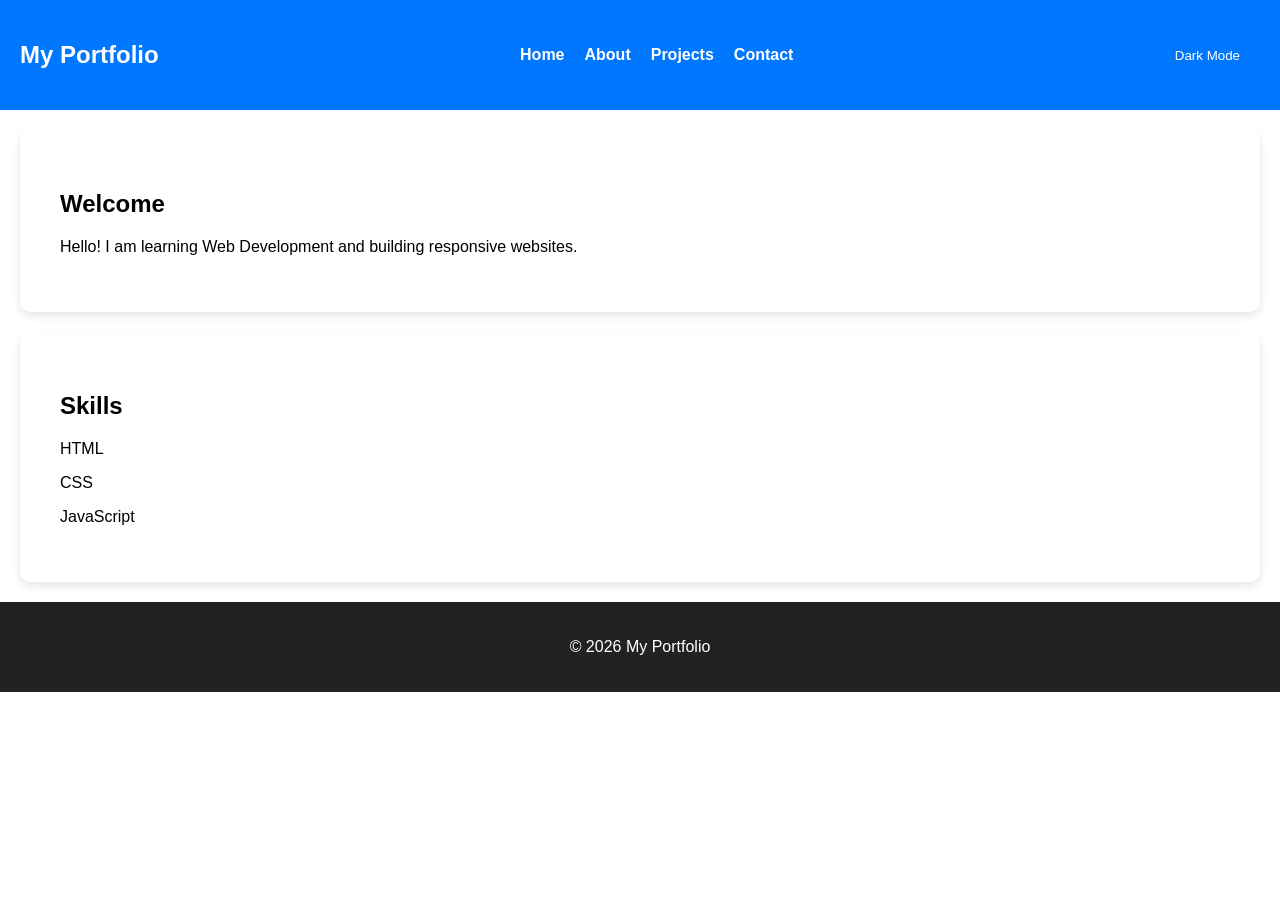
<file: index.html>
<!DOCTYPE html>
<html lang="en">

<head>
    <meta charset="UTF-8">
    <meta name="viewport" content="width=device-width, initial-scale=1.0">
    <title>My Portfolio</title>
    <link rel="stylesheet" href="style.css">
</head>

<body>

<header>

    <nav>

        <h1>My Portfolio</h1>

        <ul>
            <li><a href="index.html">Home</a></li>
            <li><a href="about.html">About</a></li>
            <li><a href="projects.html">Projects</a></li>
            <li><a href="contact.html">Contact</a></li>
        </ul>

        <button onclick="toggleMode()">Dark Mode</button>

    </nav>

</header>

<main>

    <section>

        <h2>Welcome</h2>

        <p>
            Hello! I am learning Web Development and building responsive websites.
        </p>

    </section>

    <section>

        <h2>Skills</h2>

        <article>
            <p>HTML</p>
            <p>CSS</p>
            <p>JavaScript</p>
        </article>

    </section>

</main>

<footer>
    <p>© 2026 My Portfolio</p>
</footer>

<script src="script.js"></script>

</body>
</html>
</file>
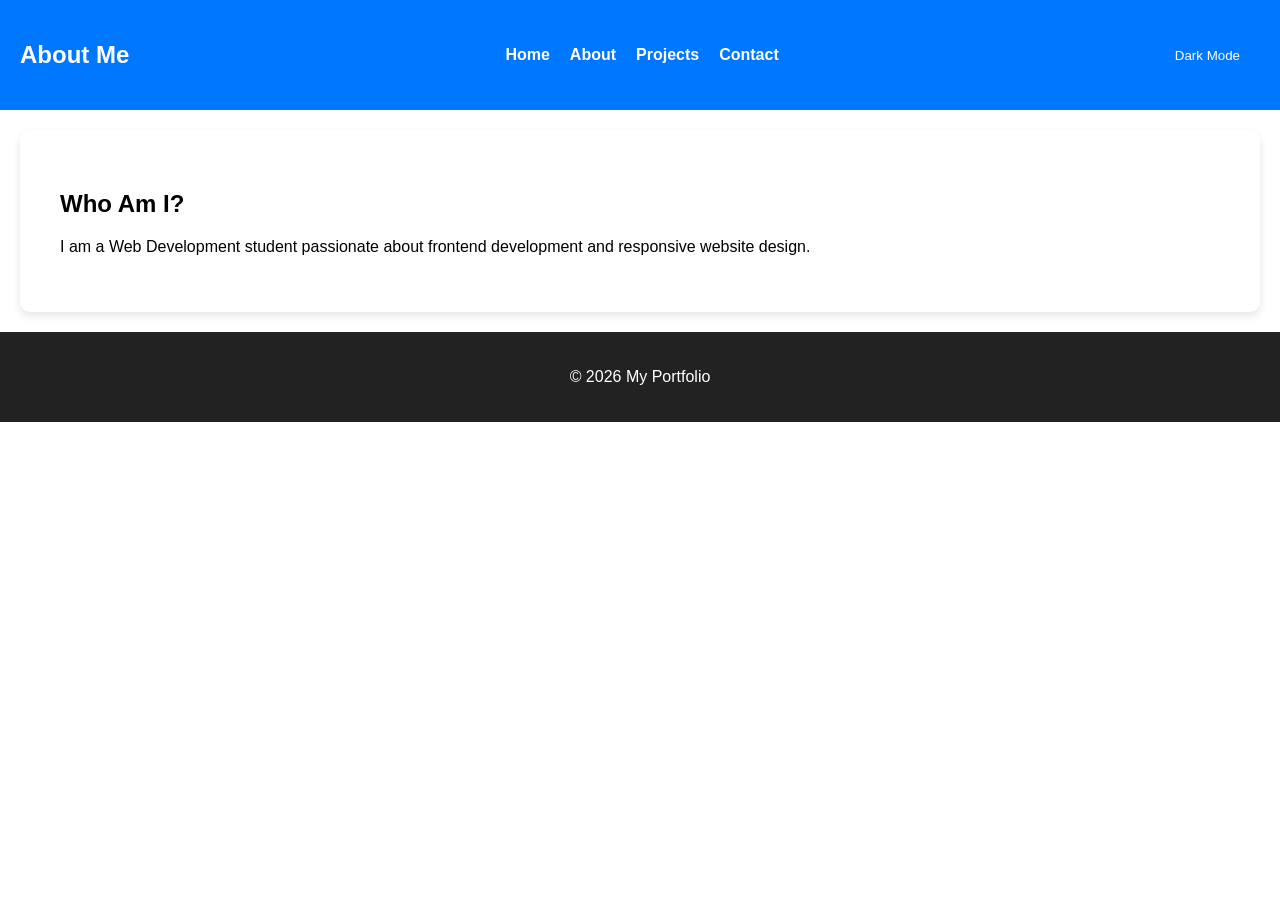
<file: about.html>
<!DOCTYPE html>
<html lang="en">

<head>
    <meta charset="UTF-8">
    <meta name="viewport" content="width=device-width, initial-scale=1.0">
    <title>About</title>
    <link rel="stylesheet" href="style.css">
</head>

<body>

<header>

    <nav>

        <h1>About Me</h1>

        <ul>
            <li><a href="index.html">Home</a></li>
            <li><a href="about.html">About</a></li>
            <li><a href="projects.html">Projects</a></li>
            <li><a href="contact.html">Contact</a></li>
        </ul>

        <button onclick="toggleMode()">Dark Mode</button>

    </nav>

</header>

<main>

    <section>

        <h2>Who Am I?</h2>

        <p>
            I am a Web Development student passionate about frontend development
            and responsive website design.
        </p>

    </section>

</main>

<footer>
    <p>© 2026 My Portfolio</p>
</footer>

<script src="script.js"></script>

</body>
</html>
</file>
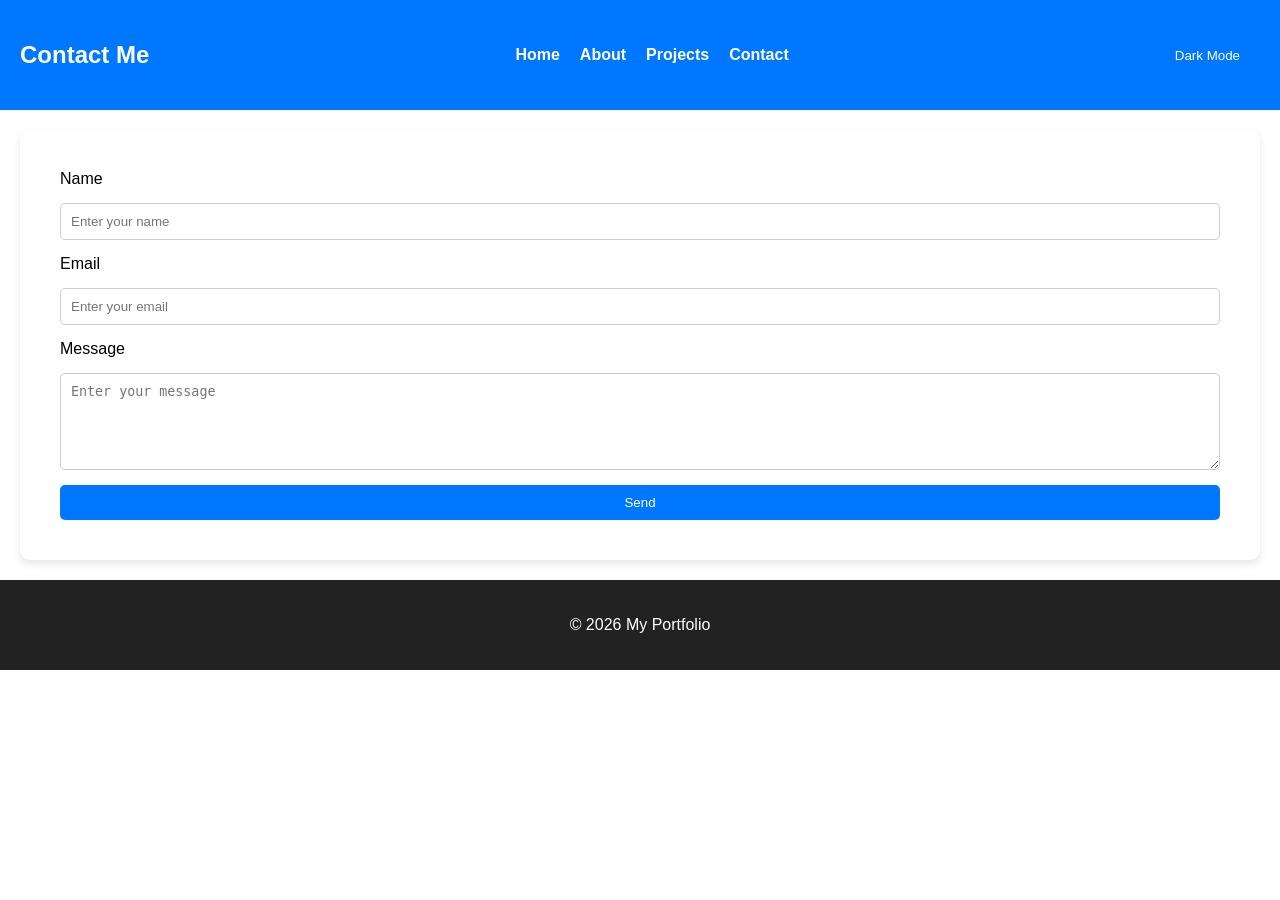
<file: contact.html>
<!DOCTYPE html>
<html lang="en">

<head>
    <meta charset="UTF-8">
    <meta name="viewport" content="width=device-width, initial-scale=1.0">
    <title>Contact</title>
    <link rel="stylesheet" href="style.css">
</head>

<body>

<header>

    <nav>

        <h1>Contact Me</h1>

        <ul>
            <li><a href="index.html">Home</a></li>
            <li><a href="about.html">About</a></li>
            <li><a href="projects.html">Projects</a></li>
            <li><a href="contact.html">Contact</a></li>
        </ul>

        <button onclick="toggleMode()">Dark Mode</button>

    </nav>

</header>

<main>

<section>

<form>

    <label for="name">Name</label>

    <input type="text"
           id="name"
           placeholder="Enter your name">

    <label for="email">Email</label>

    <input type="email"
           id="email"
           placeholder="Enter your email">

    <label for="message">Message</label>

    <textarea id="message"
              rows="5"
              placeholder="Enter your message"></textarea>

    <button type="submit">Send</button>

</form>

</section>

</main>

<footer>
    <p>© 2026 My Portfolio</p>
</footer>

<script src="script.js"></script>

</body>
</html>
</file>
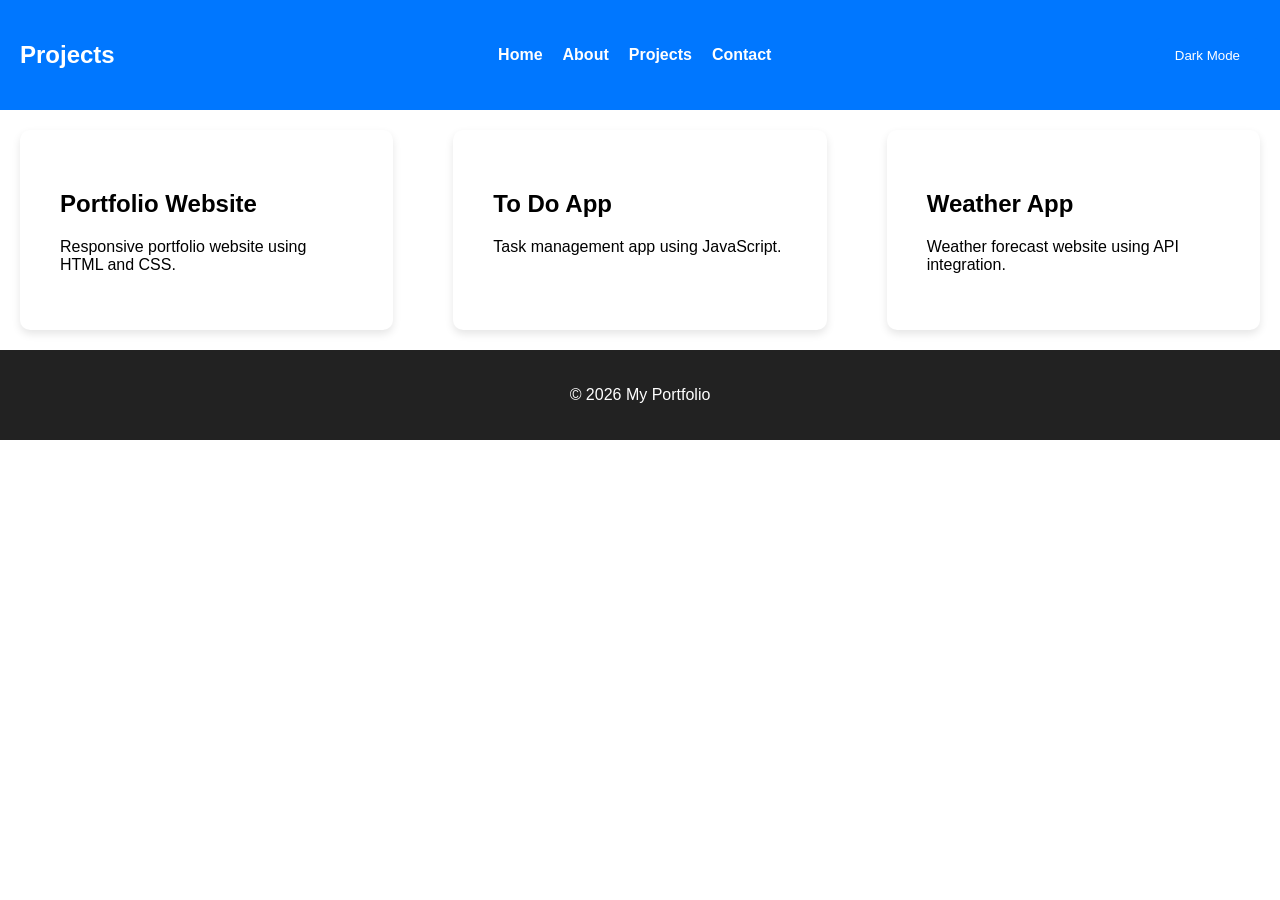
<file: projects.html>
<!DOCTYPE html>
<html lang="en">

<head>
    <meta charset="UTF-8">
    <meta name="viewport" content="width=device-width, initial-scale=1.0">
    <title>Projects</title>
    <link rel="stylesheet" href="style.css">
</head>

<body>

<header>

    <nav>

        <h1>Projects</h1>

        <ul>
            <li><a href="index.html">Home</a></li>
            <li><a href="about.html">About</a></li>
            <li><a href="projects.html">Projects</a></li>
            <li><a href="contact.html">Contact</a></li>
        </ul>

        <button onclick="toggleMode()">Dark Mode</button>

    </nav>

</header>

<main>

<div class="projects-container">

    <section>

        <h2>Portfolio Website</h2>

        <p>
            Responsive portfolio website using HTML and CSS.
        </p>

    </section>

    <section>

        <h2>To Do App</h2>

        <p>
            Task management app using JavaScript.
        </p>

    </section>

    <section>

        <h2>Weather App</h2>

        <p>
            Weather forecast website using API integration.
        </p>

    </section>

</div>

</main>

<footer>
    <p>© 2026 My Portfolio</p>
</footer>

<script src="script.js"></script>

</body>
</html>
</file>
<file: style.css>
:root{
    --bg:white;
    --text:black;
    --card:white;
}

.dark-mode{
    --bg:#111;
    --text:white;
    --card:#222;
}

body{
    font-family:Arial, sans-serif;
    margin:0;
    padding:0;
    background:var(--bg);
    color:var(--text);
}

/* Header */

header{
    background:#0077ff;
    color:white;
    padding:20px;
}

/* Navigation */

nav{
    display:flex;
    justify-content:space-between;
    align-items:center;
    flex-wrap:wrap;
}

ul{
    display:flex;
    list-style:none;
    padding:0;
}

li{
    margin:10px;
}

a{
    color:white;
    text-decoration:none;
    font-weight:bold;
}

a:hover{
    color:yellow;
}

/* Sections */

section{
    padding:40px;
    margin:20px;
    background:var(--card);
    border-radius:10px;
    box-shadow:0 4px 8px rgba(0,0,0,0.1);
    transition:0.3s;
}

section:hover{
    transform:translateY(-5px);
}

/* Projects Grid */

.projects-container{
    display:grid;
    grid-template-columns:repeat(auto-fit, minmax(250px,1fr));
    gap:20px;
}

/* Form */

form{
    display:flex;
    flex-direction:column;
    gap:15px;
}

input,
textarea{
    padding:10px;
    border:1px solid #ccc;
    border-radius:5px;
}

/* Buttons */

button{
    background:#0077ff;
    color:white;
    border:none;
    padding:10px 20px;
    border-radius:5px;
    cursor:pointer;
}

button:hover{
    background:#0055cc;
}

/* Footer */

footer{
    background:#222;
    color:white;
    text-align:center;
    padding:20px;
}

/* Responsive */

@media(max-width:768px){

    nav{
        flex-direction:column;
    }

    ul{
        flex-direction:column;
        align-items:center;
    }

    section{
        margin:10px;
        padding:20px;
    }
}
</file>
